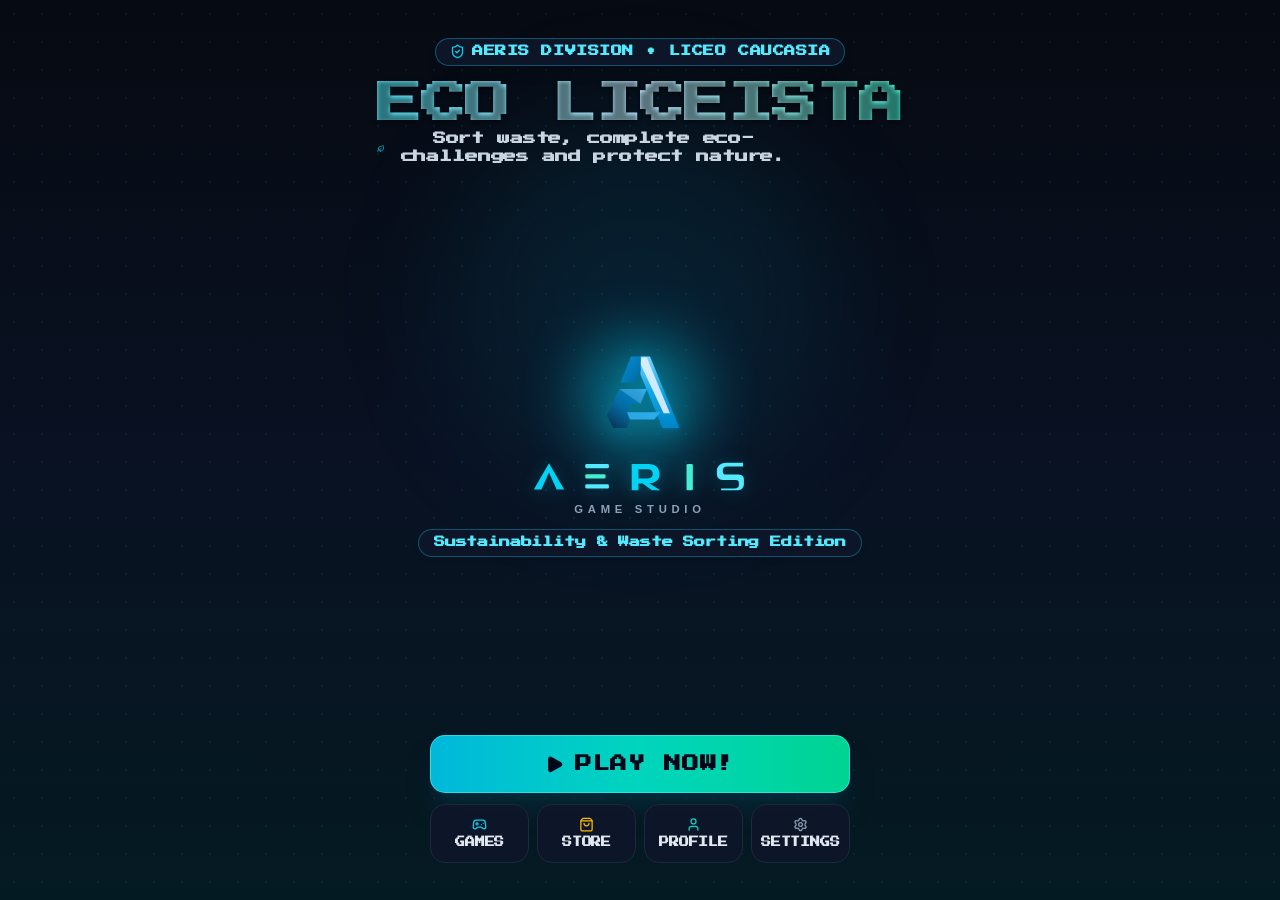
<file: index.html>
<!doctype html>
<html lang="es">
  <head>
    <script>
      // Defensive polyfill/wrapper to prevent "Cannot set property fetch of #<Window> which has only a getter"
      const _originalFetch = window.fetch;
      Object.defineProperty(window, 'fetch', {
        configurable: true,
        enumerable: true,
        get: function() { return window._customFetch || _originalFetch; },
        set: function(val) { window._customFetch = val; }
      });

      // GitHub Pages Auto-Fallback:
      // If deployed as raw static files without build runner, seamlessly redirect to /dist/
      if (window.location.hostname.endsWith('github.io')) {
        window.addEventListener('DOMContentLoaded', function() {
          var rawModuleScript = document.querySelector('script[src*="main.tsx"]');
          if (rawModuleScript) {
            var path = window.location.pathname;
            if (!path.includes('/dist/') && !path.includes('/docs/')) {
              var target = (path.endsWith('/') ? path : path + '/') + 'dist/' + window.location.search + window.location.hash;
              window.location.replace(target);
            }
          }
        });
      }
    </script>
    <meta charset="UTF-8" />
    <meta name="viewport" content="width=device-width, initial-scale=1.0, maximum-scale=1.0, user-scalable=no, viewport-fit=cover" />
    <meta name="apple-mobile-web-app-capable" content="yes" />
    <meta name="apple-mobile-web-app-status-bar-style" content="black-translucent" />
    <meta name="theme-color" content="#020617" />
    <title>AERIS - Eco Liceista (Liceo Caucasia)</title>
    <meta name="description" content="Educational environmental pet simulator for Liceo Caucasia with Cat, Dog, and Rabbit guardians, eco-minigames, waste sorting, and species-tailored AI chat." />
    <link rel="preconnect" href="https://fonts.googleapis.com">
    <link rel="preconnect" href="https://fonts.gstatic.com" crossorigin>
    <link href="https://fonts.googleapis.com/css2?family=Press+Start+2P&family=VT323&display=swap" rel="stylesheet">
    <script type="module" crossorigin src="./assets/index-wXWW-6wx.js"></script>
    <link rel="stylesheet" crossorigin href="./assets/index-BgBaJ9FM.css">
  </head>
  <body class="bg-slate-950 text-slate-800 antialiased select-none">
    <div id="root"></div>
  </body>
</html>
</file>
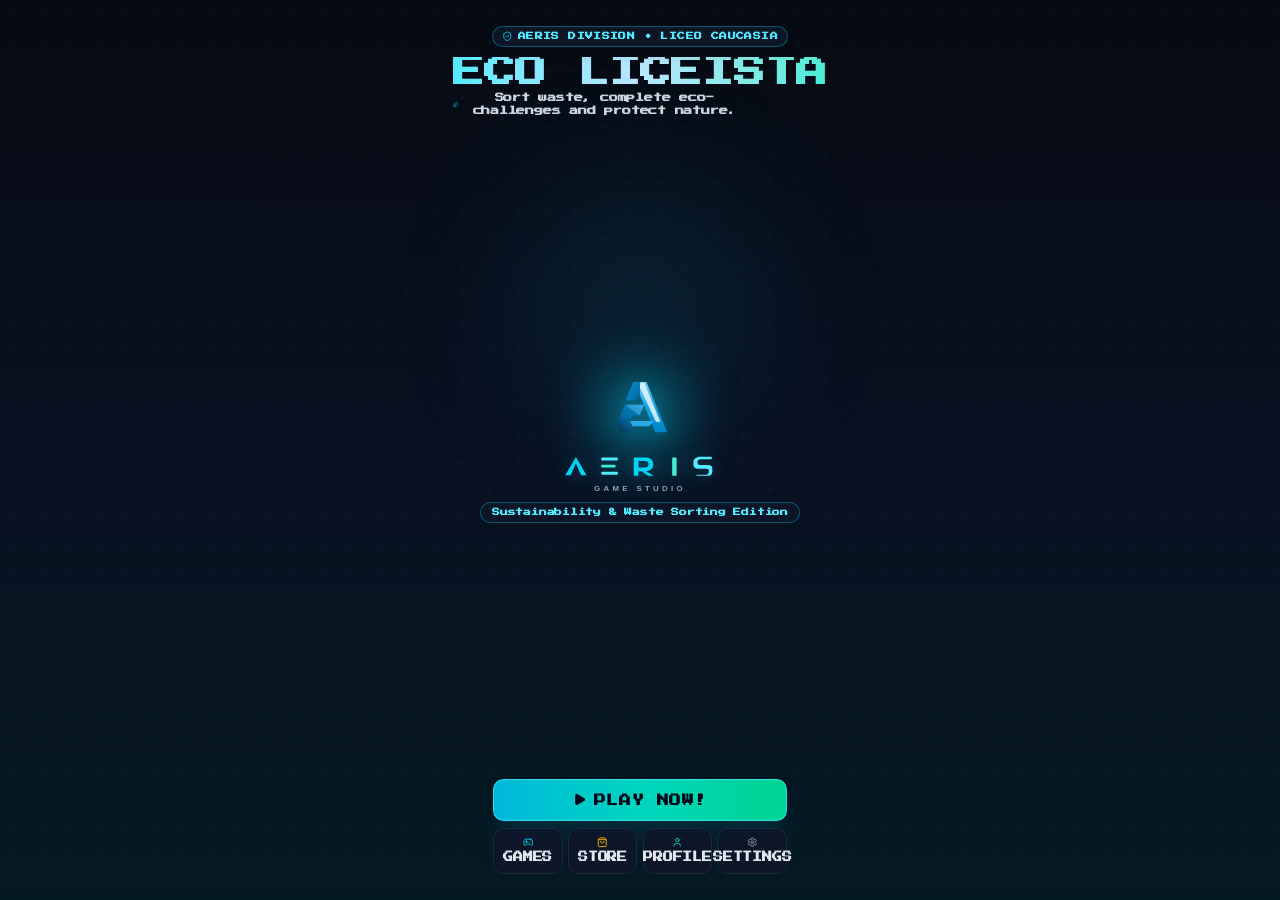
<file: docs/index.html>
<!doctype html>
<html lang="es">
  <head>
    <script>
      // Defensive polyfill/wrapper to prevent "Cannot set property fetch of #<Window> which has only a getter"
      const _originalFetch = window.fetch;
      Object.defineProperty(window, 'fetch', {
        configurable: true,
        enumerable: true,
        get: function() { return window._customFetch || _originalFetch; },
        set: function(val) { window._customFetch = val; }
      });

      // GitHub Pages Auto-Fallback:
      // If deployed as raw static files without build runner, seamlessly redirect to /dist/
      if (window.location.hostname.endsWith('github.io')) {
        window.addEventListener('DOMContentLoaded', function() {
          var rawModuleScript = document.querySelector('script[src*="main.tsx"]');
          if (rawModuleScript) {
            var path = window.location.pathname;
            if (!path.includes('/dist/') && !path.includes('/docs/')) {
              var target = (path.endsWith('/') ? path : path + '/') + 'dist/' + window.location.search + window.location.hash;
              window.location.replace(target);
            }
          }
        });
      }
    </script>
    <meta charset="UTF-8" />
    <meta name="viewport" content="width=device-width, initial-scale=1.0, maximum-scale=1.0, user-scalable=no, viewport-fit=cover" />
    <meta name="apple-mobile-web-app-capable" content="yes" />
    <meta name="apple-mobile-web-app-status-bar-style" content="black-translucent" />
    <meta name="theme-color" content="#020617" />
    <title>AERIS - Eco Liceista (Liceo Caucasia)</title>
    <meta name="description" content="Educational environmental pet simulator for Liceo Caucasia with Cat, Dog, and Rabbit guardians, eco-minigames, waste sorting, and species-tailored AI chat." />
    <link rel="preconnect" href="https://fonts.googleapis.com">
    <link rel="preconnect" href="https://fonts.gstatic.com" crossorigin>
    <link href="https://fonts.googleapis.com/css2?family=Press+Start+2P&family=VT323&display=swap" rel="stylesheet">
    <script type="module" crossorigin src="./assets/index-B-LeiL3Z.js"></script>
    <link rel="stylesheet" crossorigin href="./assets/index-BE26A7ak.css">
  </head>
  <body class="bg-slate-950 text-slate-800 antialiased select-none">
    <div id="root"></div>
  </body>
</html>
</file>
